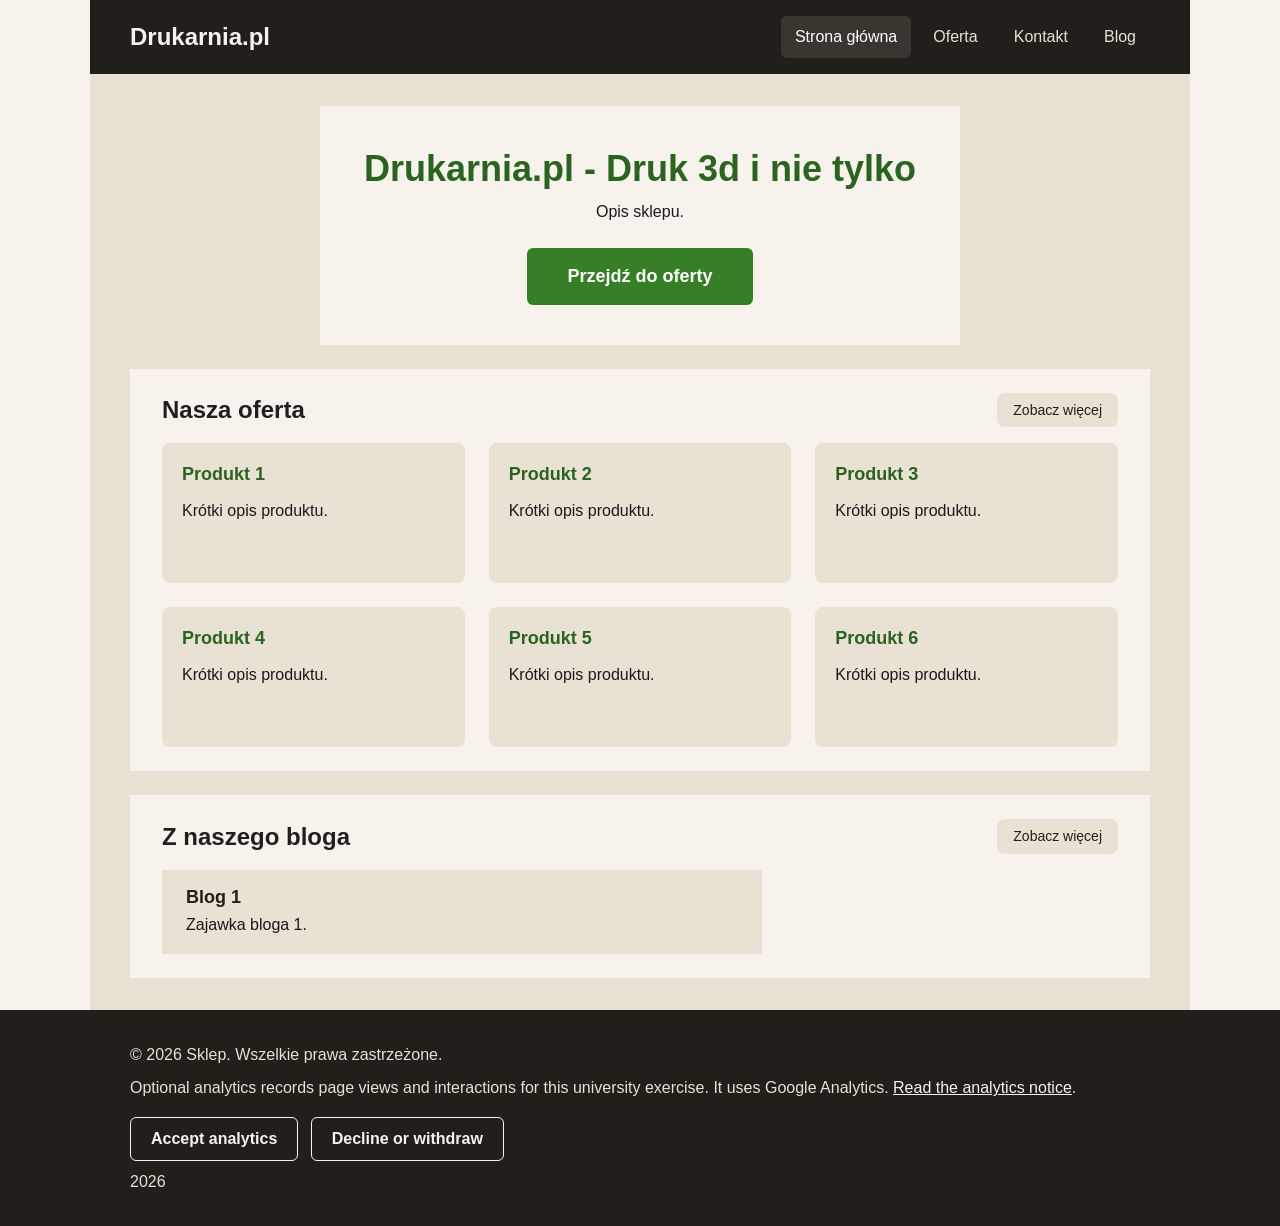
<file: index.html>
<!doctype html>
<html lang="pl">
    <head>
        <!-- Add inside <head> on every page -->
        <meta charset="utf-8">
        <meta name="viewport" content="width=device-width, initial-scale=1">

        <!-- Google tag -->
        <script async src="https://www.googletagmanager.com/gtag/js?id=G-9X4GP70LSD"></script>
        <script>
        window.dataLayer = window.dataLayer || [];
        function gtag(){dataLayer.push(arguments);}
        gtag('js', new Date());

        gtag('config', 'G-9X4GP70LSD');
        </script>
        <script type="application/ld+json">
        {
        "@context": "https://schema.org",
        "@type": "LocalBusiness",
        "name": "Drukarnia.pl - Druk 3d i nie tylko",
        "image": "",
        "url": "https://shvvk.github.io/projekt-www/",
        "telephone": "676767420",
        "priceRange": "$$",
        "address": {
            "@type": "PostalAddress",
            "streetAddress": "Leśna 63",
            "addressLocality": "Hutka",
            "postalCode": "42-134",
            "addressCountry": "PL"
        },
        "geo": {
            "@type": "GeoCoordinates",
            "latitude": 49.8291115,
            "longitude": 19.0499928
        },
        "openingHoursSpecification": [{
            "@type": "OpeningHoursSpecification",
            "dayOfWeek": [
            "Monday",
            "Tuesday",
            "Wednesday",
            "Thursday",
            "Friday"
            ],
            "opens": "08:00",
            "closes": "20:00"
        },{
            "@type": "OpeningHoursSpecification",
            "dayOfWeek": "",
            "opens": "",
            "closes": ""
        }],
        "sameAs": [
            "",
        ] 
        }
        </script>
        <title>Sklep internetowy - Strona główna</title>
        <!-- OpenGraph -->
        <meta property="og:type" content="website">
        <meta property="og:site_name" content="NAZWA FIRMY">
        <meta property="og:locale" content="pl_PL">
        <meta property="og:url" content="https://shvv.github.io/projekt-www">
        <meta property="og:title" content="Personalizowane upominki, grawer laserowy i druk 3D">
        <meta property="og:description" content="Prezenty z grawerem, wycinanie laserem i druk 3D na zamówienie. Twój projekt, nasza realizacja. Wycena w 24 godziny.">
        <meta property="og:image" content="https://shvvk.github.io/projekt-www/img/images.jpg">
        <meta property="og:image:type" content="image/jpeg">
        <meta property="og:image:width" content="1200">
        <meta property="og:image:height" content="630">
        <meta property="og:image:alt" content="Drewniane upominki z grawerem laserowym i wydruki 3D na jasnym blacie">
        <link rel="stylesheet" href="css/style.css">
        <link rel="stylesheet" href="css/layout.css">
    </head>
    <body>
        <header class="site-header">
            <a class="logo" href="index.html">Drukarnia.pl</a>
            <nav class="site-nav" aria-label="Nawigacja główna">
                <a href="index.html" aria-current="page">Strona główna</a>
                <a href="oferta.html">Oferta</a>
                <a href="kontakt.html">Kontakt</a>
                <a href="page3.html">Blog</a>
            </nav>
        </header>
        <main class="site-main">
            <section class="hero" aria-label="Sekcja powitalna">
                <h1 id="title">Drukarnia.pl - Druk 3d i nie tylko</h1>
                <p>Opis sklepu.</p>
                <a class="btn btn-primary" href="oferta.html">Przejdź do oferty</a>
            </section>
            <section class="content" aria-label="Oferta">
                <div class="section-head">
                    <h2>Nasza oferta</h2>
                    <a class="more-link" href="oferta.html">Zobacz więcej</a>
                </div>
                <div class="cards">
                    <article class="product-tile">
                        <h3><a href="oferta.html">Produkt 1</a></h3>
                        <p>Krótki opis produktu.</p>
                    </article>
                    <article class="product-tile">
                        <h3><a href="oferta.html">Produkt 2</a></h3>
                        <p>Krótki opis produktu.</p>
                    </article>
                    <article class="product-tile">
                        <h3><a href="oferta.html">Produkt 3</a></h3>
                        <p>Krótki opis produktu.</p>
                    </article>
                    <article class="product-tile">
                        <h3><a href="oferta.html">Produkt 4</a></h3>
                        <p>Krótki opis produktu.</p>
                    </article>
                    <article class="product-tile">
                        <h3><a href="oferta.html">Produkt 5</a></h3>
                        <p>Krótki opis produktu.</p>
                    </article>
                    <article class="product-tile">
                        <h3><a href="oferta.html">Produkt 6</a></h3>
                        <p>Krótki opis produktu.</p>
                    </article>
                </div>
            </section>
            <section class="content" aria-label="Blog">
                <div class="section-head">
                    <h2>Z naszego bloga</h2>
                    <a class="more-link" href="page3.html">Zobacz więcej</a>
                </div>
                <article class="teaser">
                    <h3>Blog 1</h3>
                    <p>Zajawka bloga 1.</p>
                </article>
            </section>
        </main>
        <footer class="site-footer">
            <p>&copy; 2026 Sklep. Wszelkie prawa zastrzeżone.</p>
            <p>
                Optional analytics records page views and interactions
                for this university exercise. It uses Google Analytics.
                <a href="privacy.html">Read the analytics notice</a>.
            </p>
            <button type="button" id="analytics-accept">
            Accept analytics
            </button>
            <button type="button" id="analytics-decline">
            Decline or withdraw
            </button>
            <p id="analytics-status" role="status"></p>
            <span id="year"></span>
        </footer>
        <script src="js/main.js"></script>
    </body>
</html>
</file>
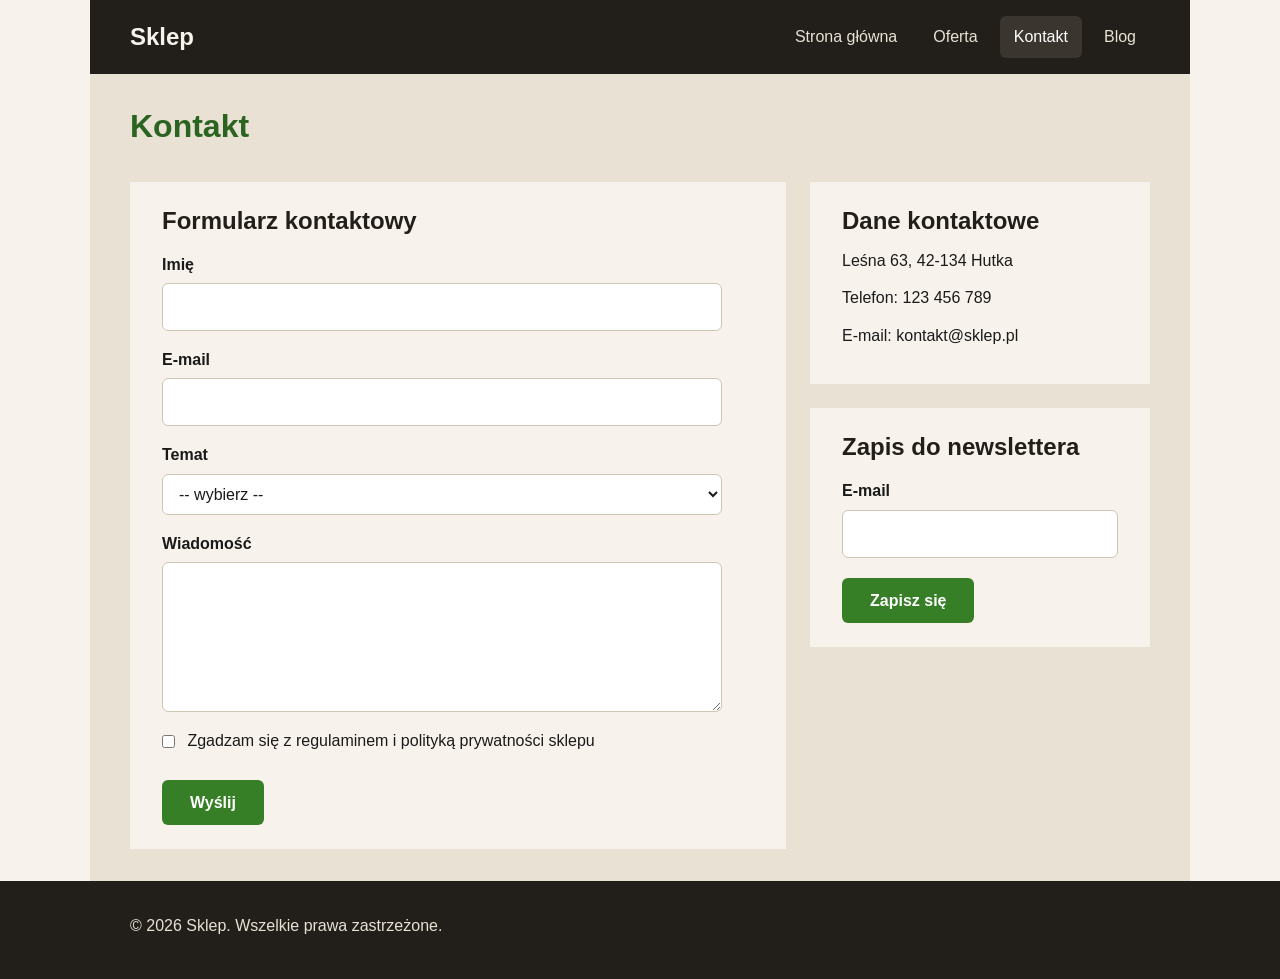
<file: kontakt.html>
<!doctype html>
<html lang="pl">
    <head>
        <!-- Add inside <head> on every page -->
        <meta charset="utf-8">
        <meta name="viewport" content="width=device-width, initial-scale=1">
        <title>Sklep internetowy - Kontakt</title>
        <meta name="description" content="Sklep internetowy - kontakt">
        <link rel="stylesheet" href="css/style.css">
        <link rel="stylesheet" href="css/layout.css">
    </head>
    <body>
        <header class="site-header">
            <a class="logo" href="index.html">Sklep</a>
            <nav class="site-nav" aria-label="Nawigacja główna">
                <a href="index.html">Strona główna</a>
                <a href="oferta.html">Oferta</a>
                <a href="kontakt.html" aria-current="page">Kontakt</a>
                <a href="page3.html">Blog</a>
            </nav>
        </header>
        <main class="site-main">
            <h1 id="title">Kontakt</h1>
            <div class="two-col">
                <section class="content" aria-label="Formularz kontaktowy">
                    <h2>Formularz kontaktowy</h2>
                    <form action="kontakt.html" method="post">
                        <label for="name">Imię</label>
                        <input type="text" id="name" name="name" required minlength="3" maxlength="50">
                        <label for="email">E-mail</label>
                        <input type="email" id="email" name="email">

                        <label for="topic">Temat</label>
                        <select id="topic" name="topic" required>
                        <option value="">-- wybierz --</option>
                        <option value="question">Pytanie</option>
                        <option value="cooperation">Współpraca</option>
                        <option value="other">Inne</option>
                        </select>
                        <label for="message">Wiadomość</label>
                        <textarea id="message" name="message" rows="5" required minlength="10"></textarea>
                        <label class="checkbox-label">
                        <input type="checkbox" name="consent" value="yes" required>
                        Zgadzam się z regulaminem i polityką prywatności sklepu
                        </label>
                        <button type="submit">Wyślij</button>
                    </form>
                </section>
                <aside class="sidebar">
                    <section class="content" aria-label="Dane kontaktowe">
                        <h2>Dane kontaktowe</h2>
                        <p>Leśna 63, 42-134 Hutka</p>
                        <p>Telefon: 123 456 789</p>
                        <p>E-mail: kontakt@sklep.pl</p>
                    </section>
                    <section class="content" aria-label="Newsletter">
                        <h2>Zapis do newslettera</h2>
                        <form>
                            <label for="newsletter-email">E-mail</label>
                            <input type="email" id="newsletter-email" name="newsletter-email">
                            <button type="submit">Zapisz się</button>
                        </form>
                    </section>
                </aside>
            </div>
        </main>
        <footer class="site-footer">
            <p>&copy; 2026 Sklep. Wszelkie prawa zastrzeżone.</p>
        </footer>
        <script src="js/main.js"></script>
    </body>
</html>
</file>
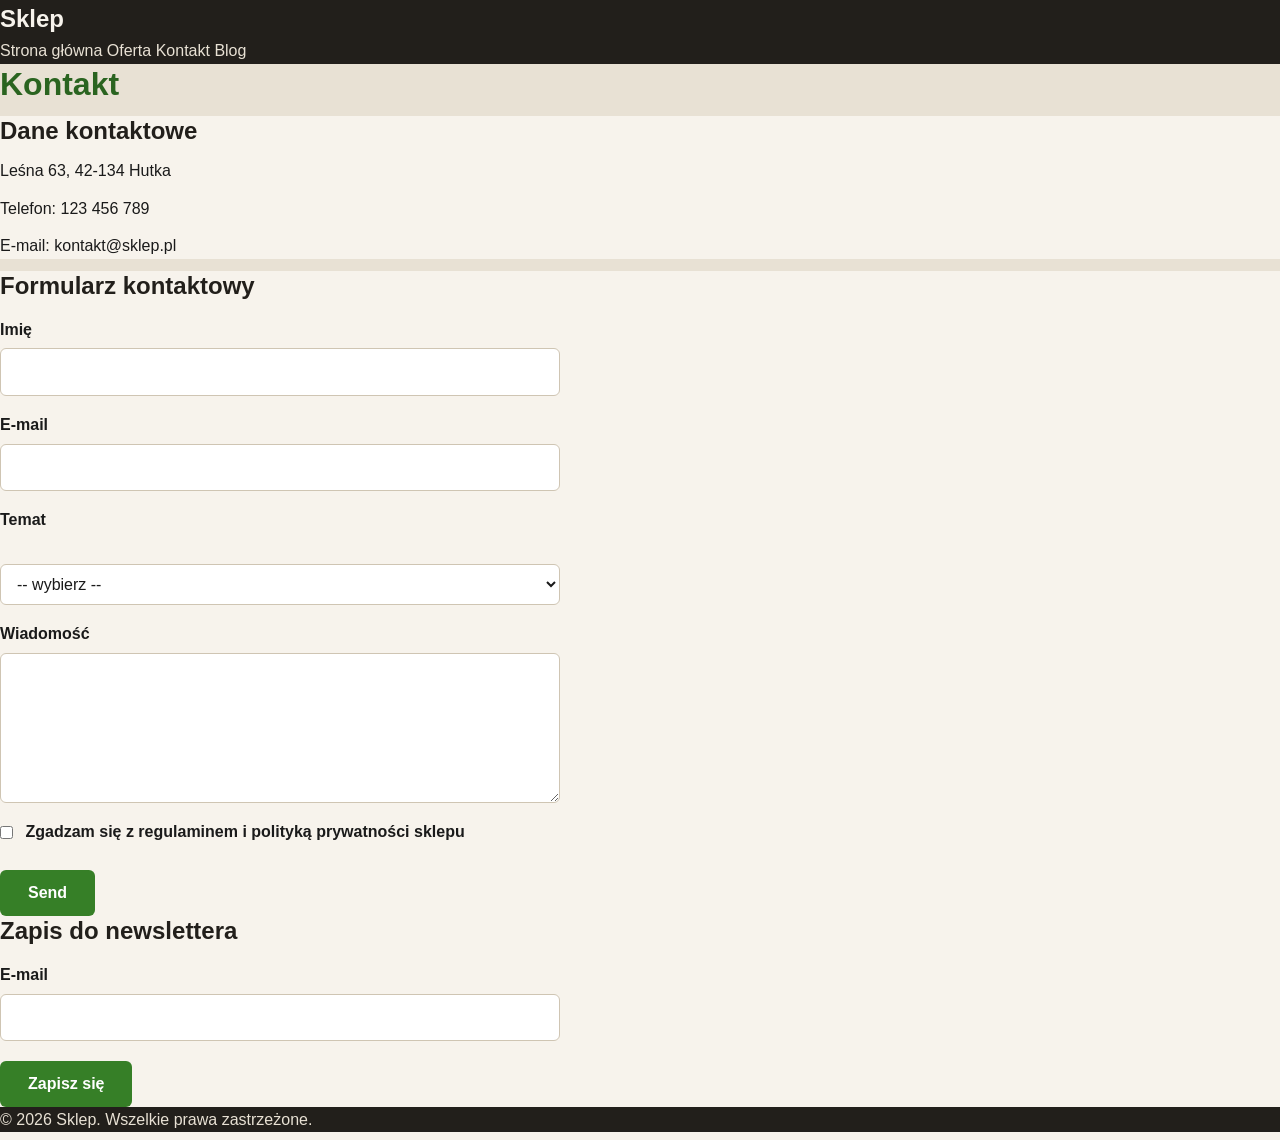
<file: page2.html>
<!doctype html>
<html lang="pl">
    <head>
        <meta charset="utf-8">
        <meta name="viewport" content="width=device-width, initial-scale=1">
        <title>Sklep internetowy - Kontakt</title>
        <meta name="description" content="Sklep internetowy - kontakt">
        <link rel="stylesheet" href="css/style.css">
    </head>
    <body>
        <header class="site-header">
            <a class="logo" href="index.html">Sklep</a>
            <nav class="site-nav" aria-label="Nawigacja główna">
                <a href="index.html">Strona główna</a>
                <a href="page1.html">Oferta</a>
                <a href="page2.html">Kontakt</a>
                <a href="page3.html">Blog</a>
            </nav>
        </header>
        <main class="site-main">
            <h1 id="title">Kontakt</h1>
            <section class="content" aria-label="Dane kontaktowe">
                <h2>Dane kontaktowe</h2>
                <p>Leśna 63, 42-134 Hutka</p>
                <p>Telefon: 123 456 789</p>
                <p>E-mail: kontakt@sklep.pl</p>
            </section>
            <section class="content" aria-label="Formularz kontaktowy">
                <h2>Formularz kontaktowy</h2>
                <form action="page2.html" method="get">
                    <label for="name">Imię</label>
                    <input type="text" id="name" name="name" required minlength="3" maxlength="50">
                    <label for="email">E-mail</label>
                    <input type="email" id="email" name="email">
                    
                    <label for="topic">Temat</label><br>
                    <select id="topic" name="topic" required>
                    <option value="">-- wybierz --</option>
                    <option value="question">Pytanie</option>
                    <option value="cooperation">Współpraca</option>
                    <option value="other">Inne</option>
                    </select>
                    <label for="message">Wiadomość</label>
                    <textarea id="message" name="message" rows="5" required minlength="10"></textarea>
                    <label>
                    <input type="checkbox" name="consent" value="yes" required>
                    Zgadzam się z regulaminem i polityką prywatności sklepu 
                    </label>
                    <button type="submit">Send</button>
                </form>
            </section>
            <section class="content" aria-label="Newsletter">
                <h2>Zapis do newslettera</h2>
                <form>
                    <label for="newsletter-email">E-mail</label>
                    <input type="email" id="newsletter-email" name="newsletter-email">
                    <button type="submit">Zapisz się</button>
                </form>
            </section>
        </main>
        <footer class="site-footer">
            <p>&copy; 2026 Sklep. Wszelkie prawa zastrzeżone.</p>
        </footer>
    </body>
</html>
</file>
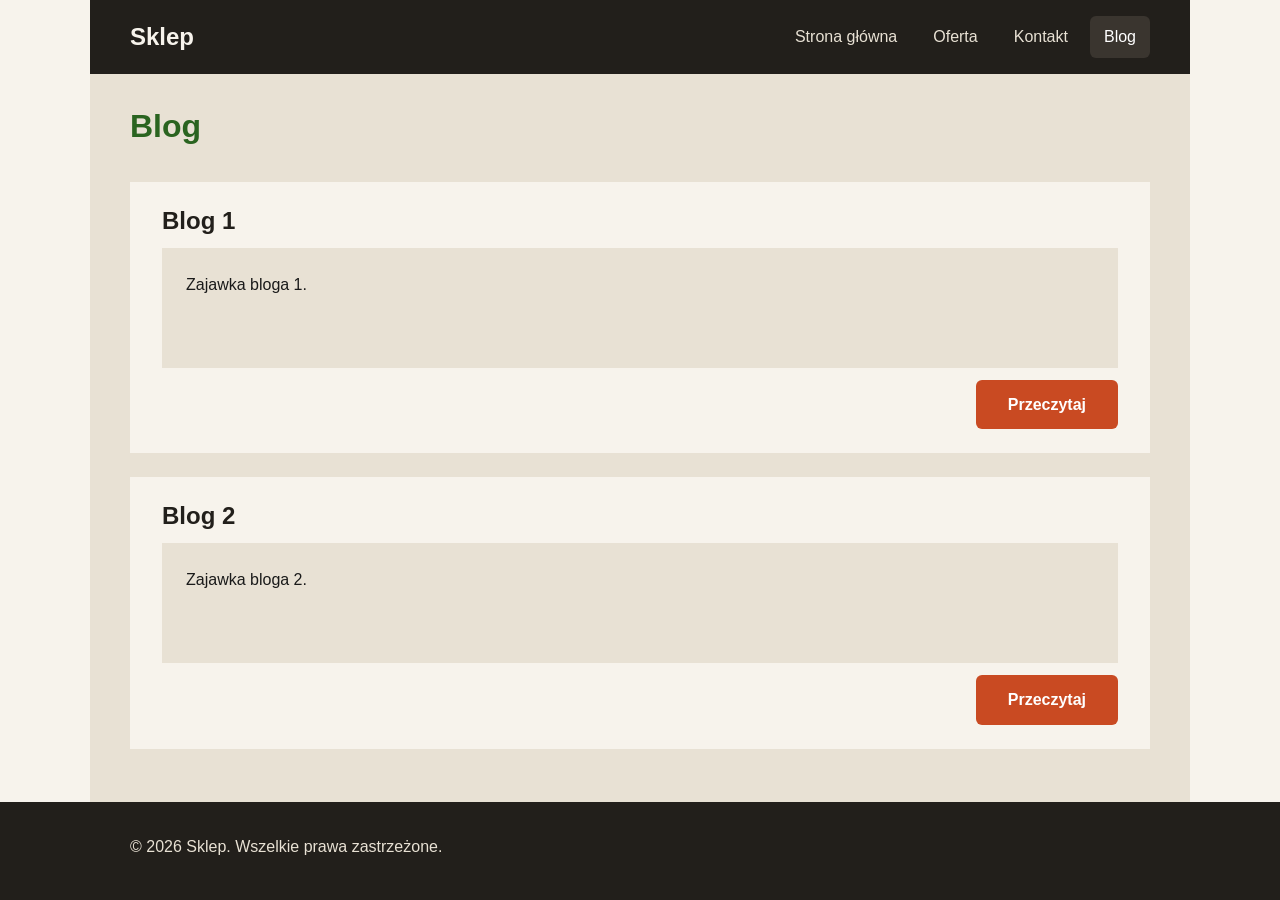
<file: page3.html>
<!doctype html>
<html lang="pl">
    <head>
        <!-- Add inside <head> on every page -->
        <meta charset="utf-8">
        <meta name="viewport" content="width=device-width, initial-scale=1">
        <title>Sklep internetowy - Blog</title>
        <meta name="description" content="Sklep internetowy - blog">
        <link rel="stylesheet" href="css/style.css">
        <link rel="stylesheet" href="css/layout.css">
    </head>
    <body>
        <header class="site-header">
            <a class="logo" href="index.html">Sklep</a>
            <nav class="site-nav" aria-label="Nawigacja główna">
                <a href="index.html">Strona główna</a>
                <a href="oferta.html">Oferta</a>
                <a href="kontakt.html">Kontakt</a>
                <a href="page3.html" aria-current="page">Blog</a>
            </nav>
        </header>
        <main class="site-main">
            <section class="content post-list" aria-label="Blog">
                <h1 id="title">Blog</h1>
                <article class="post">
                    <h2>Blog 1</h2>
                    <p>Zajawka bloga 1.</p>
                    <a class="btn btn-accent" href="#">Przeczytaj</a>
                </article>
                <article class="post">
                    <h2>Blog 2</h2>
                    <p>Zajawka bloga 2.</p>
                    <a class="btn btn-accent" href="#">Przeczytaj</a>
                </article>
            </section>
        </main>
        <footer class="site-footer">
            <p>&copy; 2026 Sklep. Wszelkie prawa zastrzeżone.</p>
        </footer>
        <script src="js/main.js"></script>
    </body>
</html>
</file>
<file: css/style.css>
:root {
    --primary: #367f27;
    --primary-dark: #2a6420;
    --accent: #c94a22;
    --accent-dark: #a73b1a;
    --bg: #f7f3ec;
    --surface: #e8e1d4;
    --dark: #221f1b;
    --text: #1a1a1a;
    --border: #cfc5b3;
}

* {
    box-sizing: border-box;
}

body {
    margin: 0;
    font-family: Inter, "Segoe UI", Arial, sans-serif;
    font-size: 1rem;
    line-height: 1.6;
    color: var(--text);
    background-color: var(--bg);
}

h1,
h2,
h3 {
    margin: 0 0 12px;
    line-height: 1.25;
    color: var(--dark);
}

h1 {
    font-size: 2rem;
    color: var(--primary-dark);
}

h2 {
    font-size: 1.5rem;
}

h3 {
    font-size: 1.125rem;
}

p {
    margin: 0 0 12px;
}

a {
    color: var(--primary-dark);
    text-decoration: none;
    transition: color 0.2s ease;
}

a:hover {
    color: var(--dark);
    text-decoration: underline;
}

:focus-visible {
    outline: 3px solid var(--accent);
    outline-offset: 2px;
}

img {
    max-width: 100%;
    height: auto;
    display: block;
    border-radius: 8px;
}

.site-header {
    background-color: var(--dark);
}

.logo {
    font-size: 1.5rem;
    font-weight: 700;
    color: var(--bg);
}

.logo:hover {
    color: #ffffff;
    text-decoration: none;
}

.site-nav a {
    color: var(--surface);
    border-radius: 6px;
    transition: background-color 0.2s ease, color 0.2s ease;
}

.site-nav a:hover {
    color: #ffffff;
    background-color: var(--primary);
    text-decoration: none;
}

.site-nav a[aria-current="page"] {
    color: #ffffff;
    background-color: #3a352f;
}

.site-main {
    background-color: var(--surface);
}

section {
    background-color: var(--bg);
}

.btn {
    display: inline-block;
    padding: 12px 32px;
    font-weight: 600;
    color: #ffffff;
    border-radius: 6px;
    transition: background-color 0.2s ease;
}

.btn:hover {
    color: #ffffff;
    text-decoration: none;
}

.btn-primary {
    background-color: var(--primary);
}

.btn-primary:hover {
    background-color: var(--primary-dark);
}

.btn-accent {
    background-color: var(--accent);
}

.btn-accent:hover {
    background-color: var(--accent-dark);
}

button {
    display: inline-block;
    margin-top: 20px;
    padding: 10px 28px;
    font: inherit;
    font-weight: 600;
    color: #ffffff;
    background-color: var(--primary);
    border: none;
    border-radius: 6px;
    cursor: pointer;
    transition: background-color 0.2s ease;
}

button:hover {
    background-color: var(--primary-dark);
}

.hero {
    text-align: center;
}

.hero h1 {
    font-size: 1.75rem;
    margin-bottom: 8px;
}

.hero p {
    margin-bottom: 24px;
}

.hero .btn {
    padding: 14px 40px;
    font-size: 1.125rem;
}

.section-head h2 {
    margin: 0;
}

.more-link {
    padding: 6px 16px;
    font-size: 0.875rem;
    color: var(--dark);
    background-color: var(--surface);
    border-radius: 8px;
    transition: background-color 0.2s ease;
}

.more-link:hover {
    color: var(--dark);
    background-color: var(--border);
    text-decoration: none;
}

.product-tile,
.product-card {
    border-radius: 8px;
    transition: transform 0.2s ease, box-shadow 0.2s ease;
}

.product-tile:hover,
.product-card:hover {
    transform: translateY(-3px);
    box-shadow: 0 8px 18px rgba(34, 31, 27, 0.12);
}

.product-tile {
    min-height: 140px;
    padding: 20px;
    background-color: var(--surface);
}

.product-tile h3 {
    font-size: 1.125rem;
}

.product-tile p {
    margin: 0;
}

.teaser {
    max-width: 600px;
    padding: 16px 24px;
    background-color: var(--surface);
}

.teaser h3 {
    margin-bottom: 4px;
}

.teaser p {
    margin: 0;
}

.product-list,
.post-list {
    padding: 0;
    background-color: transparent;
}

.product-card {
    padding: 24px;
    text-align: center;
    background-color: var(--bg);
}

.product-card h2 {
    font-size: 1.25rem;
}

.product-card img {
    display: block;
    width: 100%;
    height: 140px;
    object-fit: cover;
    background-color: var(--surface);
}

.product-card button {
    width: 100%;
    margin-top: 16px;
}

.post {
    background-color: var(--bg);
}

.post h2 {
    margin: 0;
}

.post p {
    min-height: 120px;
    margin: 0;
    padding: 24px;
    background-color: var(--surface);
}

form {
    max-width: 560px;
}

label {
    display: block;
    margin: 16px 0 6px;
    font-weight: 600;
}

input,
select,
textarea {
    display: block;
    width: 100%;
    padding: 10px 12px;
    font: inherit;
    color: var(--text);
    background-color: #ffffff;
    border: 1px solid var(--border);
    border-radius: 6px;
    transition: border-color 0.2s ease;
}

input:hover,
select:hover,
textarea:hover,
input:focus,
select:focus,
textarea:focus {
    border-color: var(--primary);
}

textarea {
    resize: vertical;
}

.checkbox-label {
    font-weight: 400;
}

input[type="checkbox"] {
    display: inline-block;
    width: auto;
    margin: 0 8px 0 0;
    vertical-align: middle;
    accent-color: var(--primary);
}

.site-footer {
    color: var(--surface);
    background-color: var(--dark);
}

.site-footer p {
    margin: 0 0 8px;
}

.site-footer a {
    color: var(--bg);
    text-decoration: underline;
}

.site-footer a:hover {
    color: #ffffff;
}

.site-footer button {
    margin: 8px 8px 0 0;
    padding: 8px 20px;
    color: var(--bg);
    background-color: transparent;
    border: 1px solid var(--bg);
    transition: background-color 0.2s ease, color 0.2s ease;
}

.site-footer button:hover {
    color: var(--dark);
    background-color: var(--bg);
}
</file>
<file: css/layout.css>
/* Base styles - mobile first (default) */
body {
    display: grid;
    grid-template-rows: auto 1fr auto;
    min-height: 100vh;
}

.site-header,
.site-main {
    width: 100%;
    max-width: 1100px;
    margin: 0 auto;
}

/* Example: Flexbox navigation */
.site-header {
    display: flex;
    flex-direction: column;
    gap: 12px;
    padding: 16px;
}

.logo {
    flex-shrink: 0;
}

.site-nav {
    display: flex;
    flex-direction: column;
    gap: 4px;
}

.site-nav a {
    padding: 12px 14px;
}

.site-main {
    display: flex;
    flex-direction: column;
    gap: 16px;
    padding: 16px;
}

section {
    padding: 20px 16px;
}

.hero {
    width: 100%;
    max-width: 640px;
    align-self: center;
    padding: 32px 16px;
}

.section-head {
    display: flex;
    flex-wrap: wrap;
    justify-content: space-between;
    align-items: center;
    gap: 12px;
    margin-bottom: 16px;
}

/* Example: Grid cards */
.cards {
    display: grid;
    grid-template-columns: 1fr;
    gap: 16px;
}

.product-list,
.post-list {
    display: flex;
    flex-direction: column;
    gap: 16px;
}

.post {
    display: flex;
    flex-direction: column;
    gap: 12px;
    padding: 16px;
}

.post .btn {
    align-self: flex-end;
}

/* z gridem jest łatwiej zrobić dwie kolumny obok siebie z różna szerokością*/
.two-col {
    display: grid;
    grid-template-columns: 1fr;
    gap: 16px;
    align-items: start;
}

.sidebar {
    display: grid;
    gap: 16px;
}

.site-footer {
    padding: 24px max(16px, calc((100% - 1100px) / 2 + 16px));
}

/* Tablet and up */
@media (min-width: 600px) {
    .site-header {
        flex-direction: row;
        justify-content: space-between;
        align-items: center;
        gap: 24px;
        padding: 16px 24px;
    }

    .site-nav {
        flex-direction: row;
        flex-wrap: wrap;
        justify-content: flex-end;
        gap: 8px;
    }

    .site-nav a {
        padding: 8px 14px;
    }

    .site-main {
        gap: 24px;
        padding: 24px;
    }

    section {
        padding: 24px 32px;
    }

    .hero {
        padding: 40px 32px;
    }

    .hero h1 {
        font-size: 2.25rem;
    }

    .cards {
        grid-template-columns: 1fr 1fr;
        gap: 24px;
    }

    .product-list,
    .post-list {
        gap: 24px;
    }

    .post {
        padding: 24px 32px;
    }

    .two-col {
        gap: 24px;
    }

    .sidebar {
        grid-template-columns: 1fr 1fr;
        gap: 24px;
    }

    .site-footer {
        padding: 32px max(24px, calc((100% - 1100px) / 2 + 24px));
    }
}

/* Desktop and up */
@media (min-width: 900px) {
    .site-header {
        padding: 16px 40px;
    }

    .site-main {
        padding: 32px 40px;
    }

    .cards {
        grid-template-columns: 1fr 1fr 1fr;
    }

    .two-col {
        grid-template-columns: 1fr 340px;
    }

    .sidebar {
        grid-template-columns: 1fr;
    }

    .site-footer {
        padding: 32px max(40px, calc((100% - 1100px) / 2 + 40px));
    }
}
</file>
